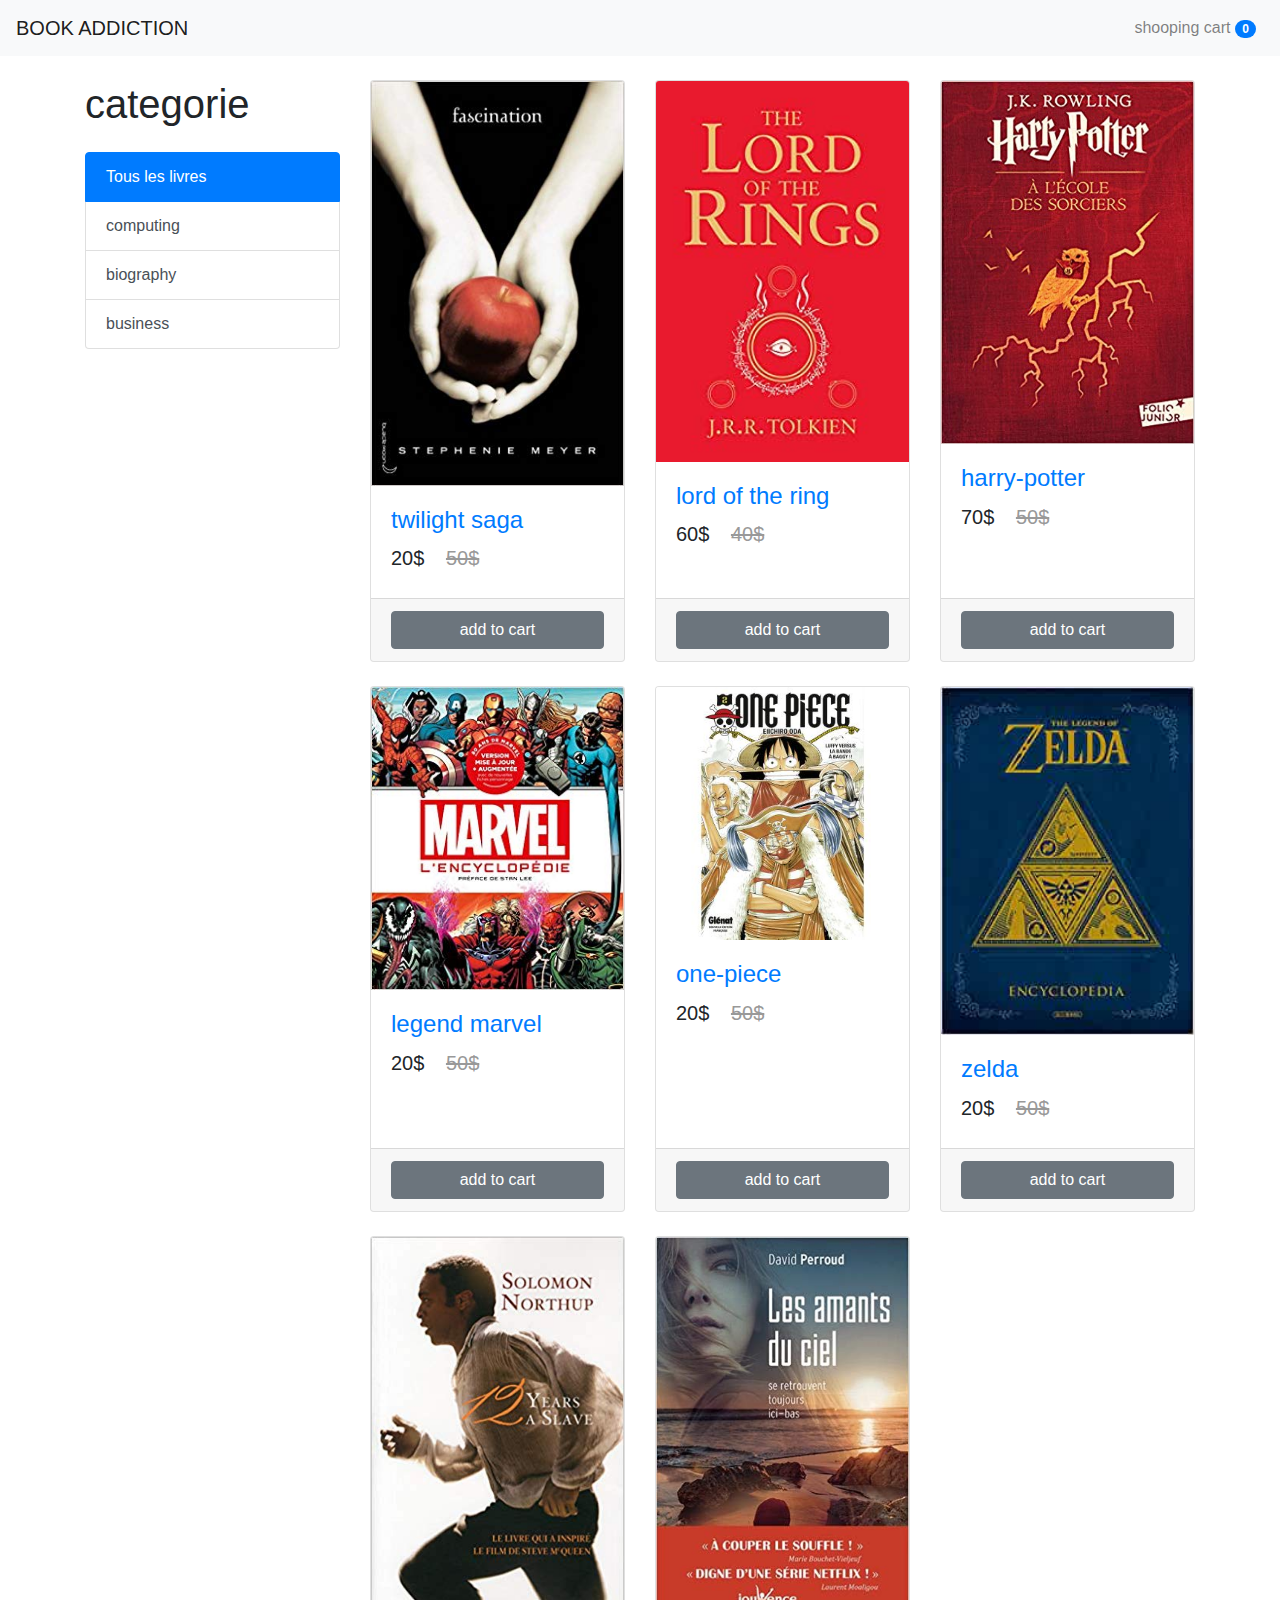
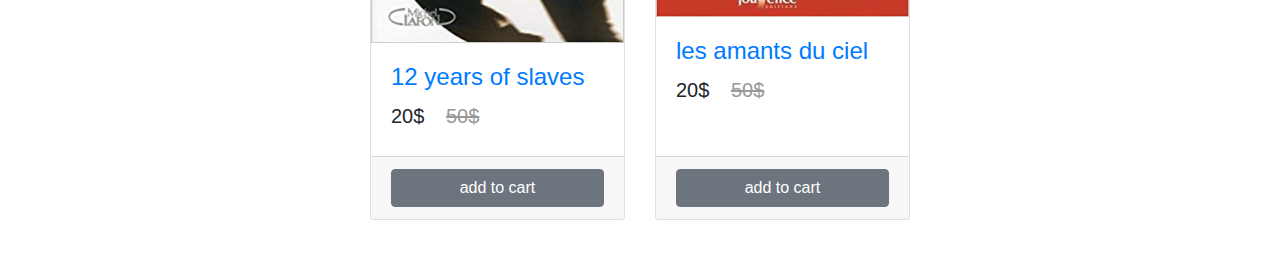
<file: index.html>
<!DOCTYPE html>
<html lang="en">

<head>
    <meta charset="UTF-8">
    <meta name="viewport" content="width=device-width, initial-scale=1.0">
    <meta http-equiv="X-UA-Compatible" content="ie=edge">
    <link rel="stylesheet" href="css/fontawesome.min.css">
    <link rel="stylesheet" href="css/bootstrap.css">
   
    <title>Book Adiction</title>
    <style>
        .sold1 {
            margin-left: 1rem;
            font-size: 0, 9rem;
            color: #999;
            text-decoration: line-through;
        }
        .desafficher {
            display: none;
        }
    </style>
</head>

<body>
    <!--navigation-->
    <nav class="navbar navbar-expand-lg navbar-light bg-light">
        <a class="navbar-brand" href="#">BOOK ADDICTION</a>
        <button class="navbar-toggler" type="button" data-toggle="collapse" data-target="#navbarNavAltMarkup"
            aria-controls="navbarNavAltMarkup" aria-expanded="false" aria-label="Toggle navigation">
            <span class="navbar-toggler-icon"></span>
        </button>
        <div class="collapse navbar-collapse" id="navbarNavAltMarkup">
            <ul class="navbar-nav ml-auto">
                <li class="nav-item">
                    <a class="nav-link" href="shopingcart.html">shooping cart
                        <span id="shopcartnbr"  class="badge badge-pill badge-primary">0</span>
                    </a>
                </li>
            </ul>
        </div>
    </nav>
    <!--end navigation-->

   
    <div class="container">
        <div class="row">
            <!--./col-lg-3-->
            <div class="col-lg-3">
                <h1 class="my-4">categorie</h1>
                <div class="list-group">
                    <a href="#" class="list-group-item list-group-item-action active" onclick="filterBooks('all')">Tous les livres</a>
                    <a href="#" class="list-group-item list-group-item-action" onclick="filterBooks('computing')">computing</a>
                    <a href="#" class="list-group-item list-group-item-action" onclick="filterBooks('biography')">biography</a>
                    <a href="#" class="list-group-item list-group-item-action" onclick="filterBooks('business')">business</a>
                </div>
            </div>
            
            <!--col-lg-9-->
            <div class="col-lg-9">
                <div class="row my-4">
                    
                    <div class="allBooks computing  col-lg-4 col-md-6 mb-4">
                        <div class="card h-100">
                            <a class="text-center" href="#">
                                <img class="card-img-top" src="img/41YCFiM5ZAL._SX310_BO1,204,203,200_.jpg" alt="Card image cap">
                            </a>

                            <div class="card-body">
                                <h4 class="card-title"><a href="">twilight saga</a></h4>
                                <h5>20$ <span class="sold1">50$</span></h5>
                            </div>
                            <div class="card-footer">
                                <button  type="button"  data-toggle="modal" data-target="#exampleModal" onclick="addtocart('twilight saga')" class="btn btn-secondary text-white btn-block">add to cart</button>
                            </div>
                        </div>

                    </div>

                    <div class="allBooks computing  col-lg-4 col-md-6 mb-4">
                        <div class="card h-100">
                            <a class="text-center" href="#">
                                <img class="card-img-top" src="img/lord of the ring.jpg" alt="Card image cap">
                            </a>

                            <div class="card-body">
                                <h4 class="card-title"><a href="">lord of the ring</a></h4>
                                <h5>60$ <span class="sold1">40$</span></h5>
                            </div>
                            <div class="card-footer">
                                <a class="btn btn-secondary text-white btn-block" data-toggle="modal" data-target="#exampleModal"  onclick="addtocart('lord of the ring')"  href="#">add to cart</a>
                            </div>
                        </div>

                    </div>

                    <div class="allBooks computing  col-lg-4 col-md-6 mb-4">
                      <div class="card h-100">
                          <a class="text-center" href="#">
                              <img class="card-img-top" src="img/harry-potter.jpg" alt="Card image cap">
                          </a>

                          <div class="card-body">
                              <h4 class="card-title"><a href="">harry-potter</a></h4>
                              <h5>70$ <span class="sold1">50$</span></h5>
                          </div>
                          <div class="card-footer">
                              <a class="btn btn-secondary text-white btn-block"  data-toggle="modal" data-target="#exampleModal"   onclick="addtocart('harry-potter')" href="#">add to cart</a>
                          </div>
                      </div>

                  </div>

                  <div class="allBooks biography  col-lg-4 col-md-6 mb-4">
                    <div class="card h-100">
                        <a class="text-center" href="#">
                            <img class="card-img-top" src="img/marvel.jpg" alt="Card image cap">
                        </a>

                        <div class="card-body">
                            <h4 class="card-title"><a href="">legend marvel</a></h4>
                            <h5>20$ <span class="sold1">50$</span></h5>
                        </div>
                        <div class="card-footer">
                            <a class="btn btn-secondary text-white btn-block"  data-toggle="modal" data-target="#exampleModal"  onclick="addtocart('legend marvel')" href="#">add to cart</a>
                        </div>
                    </div>

                </div>

                <div class="allBooks biography  col-lg-4 col-md-6 mb-4">
                  <div class="card h-100">
                      <a class="text-center" href="#">
                          <img class="card-img-top" src="img/One-piece.jpg" alt="Card image cap">
                      </a>

                      <div class="card-body">
                          <h4 class="card-title"><a href="">one-piece</a></h4>
                          <h5>20$ <span class="sold1">50$</span></h5>
                      </div>
                      <div class="card-footer">
                          <a class="btn btn-secondary text-white btn-block" data-toggle="modal" data-target="#exampleModal"  onclick="addtocart('one-piece')" href="#">add to cart</a>
                      </div>
                  </div>

              </div>

              <div class="allBooks biography  col-lg-4 col-md-6 mb-4">
                <div class="card h-100">
                    <a class="text-center" href="#">
                        <img class="card-img-top" src="img/zelda.jpg" alt="Card image cap">
                    </a>

                    <div class="card-body">
                        <h4 class="card-title"><a href="">zelda</a></h4>
                        <h5>20$ <span class="sold1">50$</span></h5>
                    </div>
                    <div class="card-footer">
                        <a class="btn btn-secondary text-white btn-block" data-toggle="modal" data-target="#exampleModal"  onclick="addtocart('zelda')" href="#">add to cart</a>
                    </div>
                </div>

            </div>

            <div class="allBooks business  col-lg-4 col-md-6 mb-4">
                <div class="card h-100">
                    <a class="text-center" href="#">
                        <img class="card-img-top" src="img/12 years.jpg" alt="Card image cap">
                    </a>

                    <div class="card-body">
                        <h4 class="card-title"><a href="">12 years of slaves</a></h4>
                        <h5>20$ <span class="sold1">50$</span></h5>
                    </div>
                    <div class="card-footer">
                        <a class="btn btn-secondary text-white btn-block" data-toggle="modal" data-target="#exampleModal"  onclick="addtocart('12 years of slaves')" href="#">add to cart</a>
                    </div>
                </div>

            </div>

            <div class="allBooks business  col-lg-4 col-md-6 mb-4">
                <div class="card h-100">
                    <a class="text-center" href="#">
                        <img class="card-img-top" src="img/les amants du ciel.jpg" alt="Card image cap">
                    </a>

                    <div class="card-body">
                        <h4 class="card-title"><a href="">les amants du ciel</a></h4>
                        <h5>20$ <span class="sold1">50$</span></h5>
                    </div>
                    <div class="card-footer">
                        <a class="btn btn-secondary text-white btn-block" data-toggle="modal" data-target="#exampleModal"  onclick="addtocart('les amants du ciel')" href="#">add to cart</a>
                    </div>
                </div>

            </div>
                </div>
            </div>
            
        </div>
    </div>

  
    <!-- Modal -->
<div class="modal fade" id="exampleModal" tabindex="-1" role="dialog" aria-labelledby="exampleModalLabel" aria-hidden="true">
    <div class="modal-dialog" role="document">
      <div class="modal-content">
        <div class="modal-header">
          <h5 class="modal-title" id="exampleModalLabel">Modal title</h5>
          <button type="button" class="close" data-dismiss="modal" aria-label="Close">
            <span aria-hidden="true">&times;</span>
          </button>
        </div>
        <div class="modal-body" id="modal-body">
        
        </div>
        <div class="modal-footer">
          <button type="button" class="btn btn-secondary" data-dismiss="modal">Close</button>
          <button type="button" class="btn btn-primary">Save changes</button>
        </div>
      </div>
    </div>
  </div>


















    <script src="https://code.jquery.com/jquery-3.4.1.slim.min.js"
        integrity="sha384-J6qa4849blE2+poT4WnyKhv5vZF5SrPo0iEjwBvKU7imGFAV0wwj1yYfoRSJoZ+n"
        crossorigin="anonymous"></script>
    <script src="https://cdn.jsdelivr.net/npm/popper.js@1.16.0/dist/umd/popper.min.js"
        integrity="sha384-Q6E9RHvbIyZFJoft+2mJbHaEWldlvI9IOYy5n3zV9zzTtmI3UksdQRVvoxMfooAo"
        crossorigin="anonymous"></script>
    <script src="https://stackpath.bootstrapcdn.com/bootstrap/4.4.1/js/bootstrap.min.js"
        integrity="sha384-wfSDF2E50Y2D1uUdj0O3uMBJnjuUD4Ih7YwaYd1iqfktj0Uod8GCExl3Og8ifwB6"
        crossorigin="anonymous"></script>

        <script src="controle.js"></script>
</body>

</html>
</file>
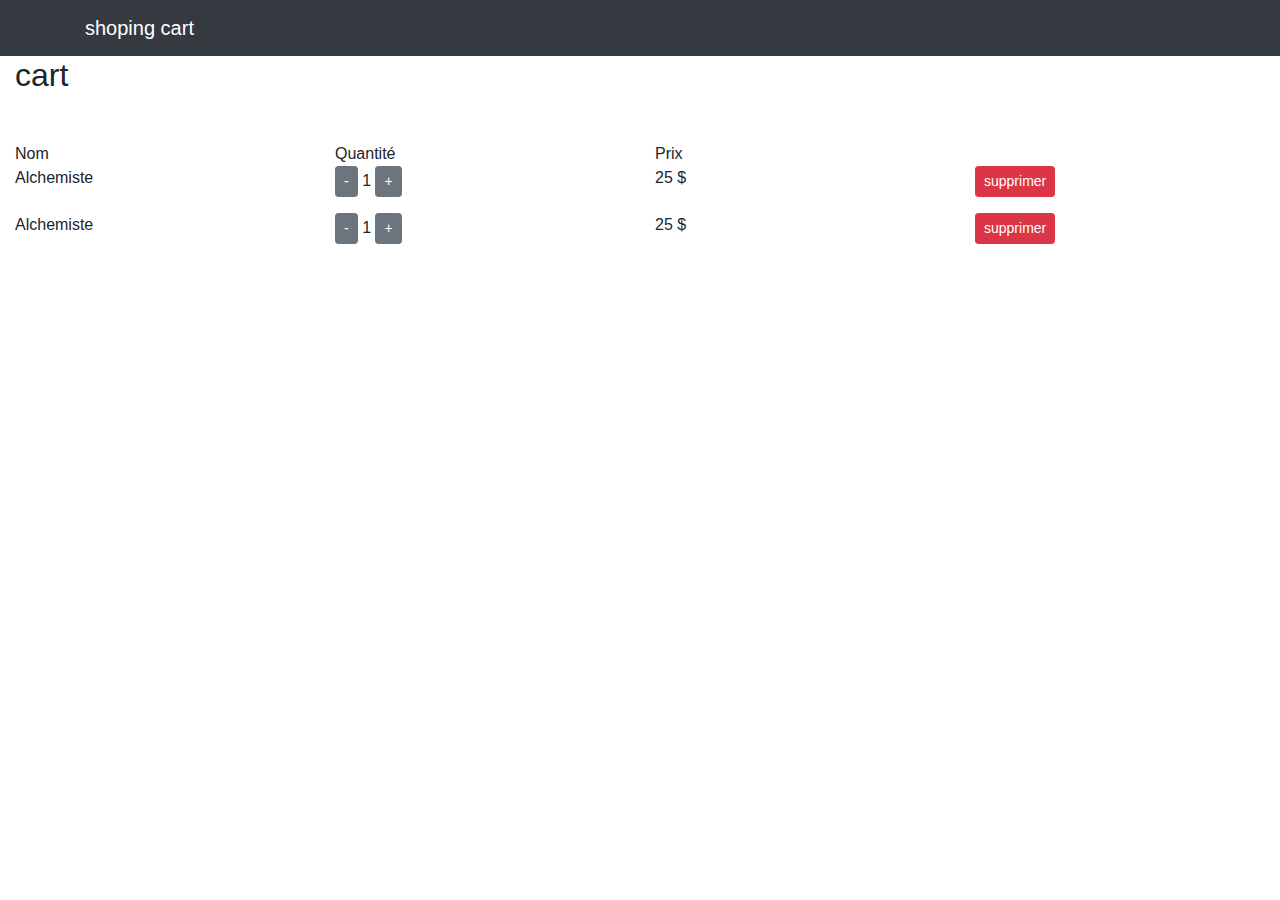
<file: shopingcart.html>
<!DOCTYPE html>
<html lang="en">
<head>
    <meta charset="UTF-8">
    <meta name="viewport" content="width=device-width, initial-scale=1.0">
    <link rel="stylesheet" href="css/bootstrap.css">
    <link rel="stylesheet" href="css/style.css">
    <title>Shoping Cart</title>
</head>
<body>

    <nav class="navbar navbar-expand-lg navbar-dark bg-dark">
        <div class="container">
          <a class="navbar-brand" href="index.html">shoping cart</a>
        </div>
      </nav>

    
        <div class="col-md-3">
            <h2>cart</h2>
        </div>
       
        
        <div class="container-fluid my-5">
            <div class="row">
                <div class="col-md-3">
                    Nom
                </div>
                <div class="col-md-3">
                    Quantité
                </div>
                <div class="col-md-3">
                    Prix
                </div>
            </div>
            <div class="row d-none mb-3" id="aucunproduit">
                <div class="col alert alert-warning">
                    Aucun produit trouver
                </div>
            </div>
            <div class="row product mb-3" id="L1">
                
                <div class="col-md-3">
                    Alchemiste
                </div>
                <div class="col-md-3">
                    <button class="btn btn-sm btn-secondary" onclick="updateQte('qteL1','remove','prixL1',25)">-</button>
                    <span id="qteL1">1</span>
                    <button class="btn btn-sm btn-secondary" onclick="updateQte('qteL1','add','prixL1',25)">+</button>
                </div>
                <div class="col-md-3">
                    <span id="prixL1">25</span> $
                </div>
                <div class="col-md-3">
                    <button class="btn btn-sm btn-danger" onclick="removeFromCart('L1')">supprimer</button>
                </div>
            </div>

            <div class="row product mb-3" id="L2">
                
                <div class="col-md-3">
                    Alchemiste
                </div>
                <div class="col-md-3">
                    <button class="btn btn-sm btn-secondary" onclick="updateQte('qteL2','remove','prixL2',25)">-</button>
                    <span id="qteL2">1</span>
                    <button class="btn btn-sm btn-secondary" onclick="updateQte('qteL2','add','prixL2',25)">+</button>
                </div>
                <div class="col-md-3">
                    <span id="prixL2">25</span> $
                </div>
                <div class="col-md-3">
                    <button class="btn btn-sm btn-danger" onclick="removeFromCart('L2')">supprimer</button>
                </div>
            </div>
        </div>

        

    </div>
    <script src="https://code.jquery.com/jquery-3.4.1.slim.min.js"
    integrity="sha384-J6qa4849blE2+poT4WnyKhv5vZF5SrPo0iEjwBvKU7imGFAV0wwj1yYfoRSJoZ+n"
    crossorigin="anonymous"></script>
<script src="https://cdn.jsdelivr.net/npm/popper.js@1.16.0/dist/umd/popper.min.js"
    integrity="sha384-Q6E9RHvbIyZFJoft+2mJbHaEWldlvI9IOYy5n3zV9zzTtmI3UksdQRVvoxMfooAo"
    crossorigin="anonymous"></script>
<script src="https://stackpath.bootstrapcdn.com/bootstrap/4.4.1/js/bootstrap.min.js"
    integrity="sha384-wfSDF2E50Y2D1uUdj0O3uMBJnjuUD4Ih7YwaYd1iqfktj0Uod8GCExl3Og8ifwB6"
    crossorigin="anonymous"></script>

    <script src="shoppingcart.js"></script>
</body>
</html>
</file>
<file: css/style.css>
.cart-row:last-child {
    border-bottom: 1px solid black;
}

.cart-row:last-child .cart-column {
    border: none;
}



.cart-total {
    text-align: end;
    margin-top: 10px;
    margin-right: 10px;
}

.cart-total-title {
    font-weight: bold;
    font-size: 1.5em;
    color: black;
    margin-right: 20px;
}

.cart-total-price {
    color: #333;
    font-size: 1.1em;
}
</file>
